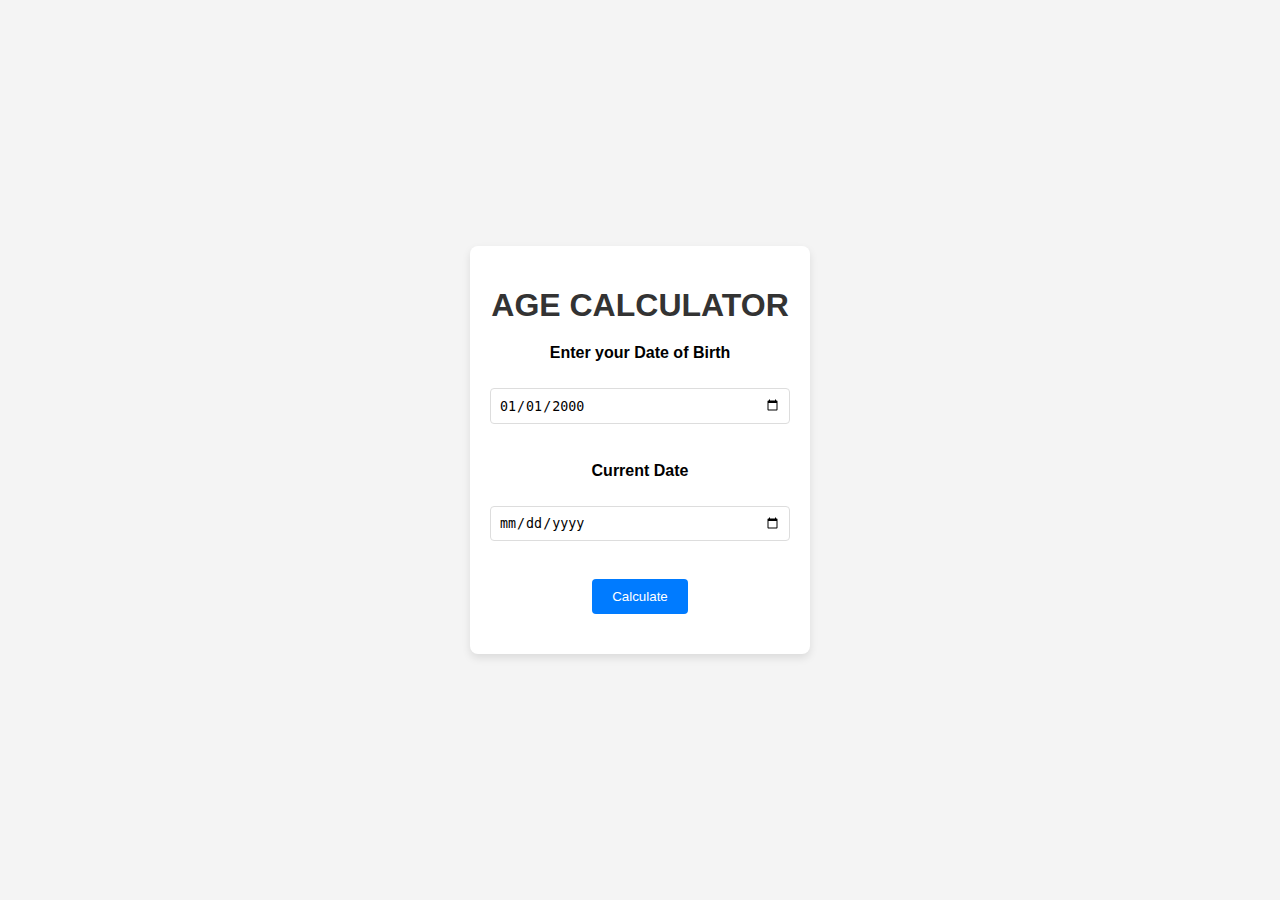
<file: Age Calculator/index.html>
<!DOCTYPE html>
<html>
<head>
    <title>Age Calculator</title>
    <link rel="stylesheet" 
          href="style.css" />
</head>
<body>
    <div class="card">
        <header>
            <h1>AGE CALCULATOR</h1>
        </header>
        <div>
            <label>Enter your Date of Birth</label><br>
            <input id="inputDob" 
                   type="date" 
                   value="2000-01-01" />
        </div>
        <br />
        <!-- Take the date from which age is to be calculated -->
        <div>
            <label>Current Date</label><br>
            <input id="cdate"
                   type="date" 
                   value="" />
        </div>
        <br />
        <button type="button" 
                onclick="getDOB()">
            Calculate
        </button>
        <br />
        <div id="currentAge"></div>
        <script src="script.js"></script>
    </div>
</body>
</html>
</file>
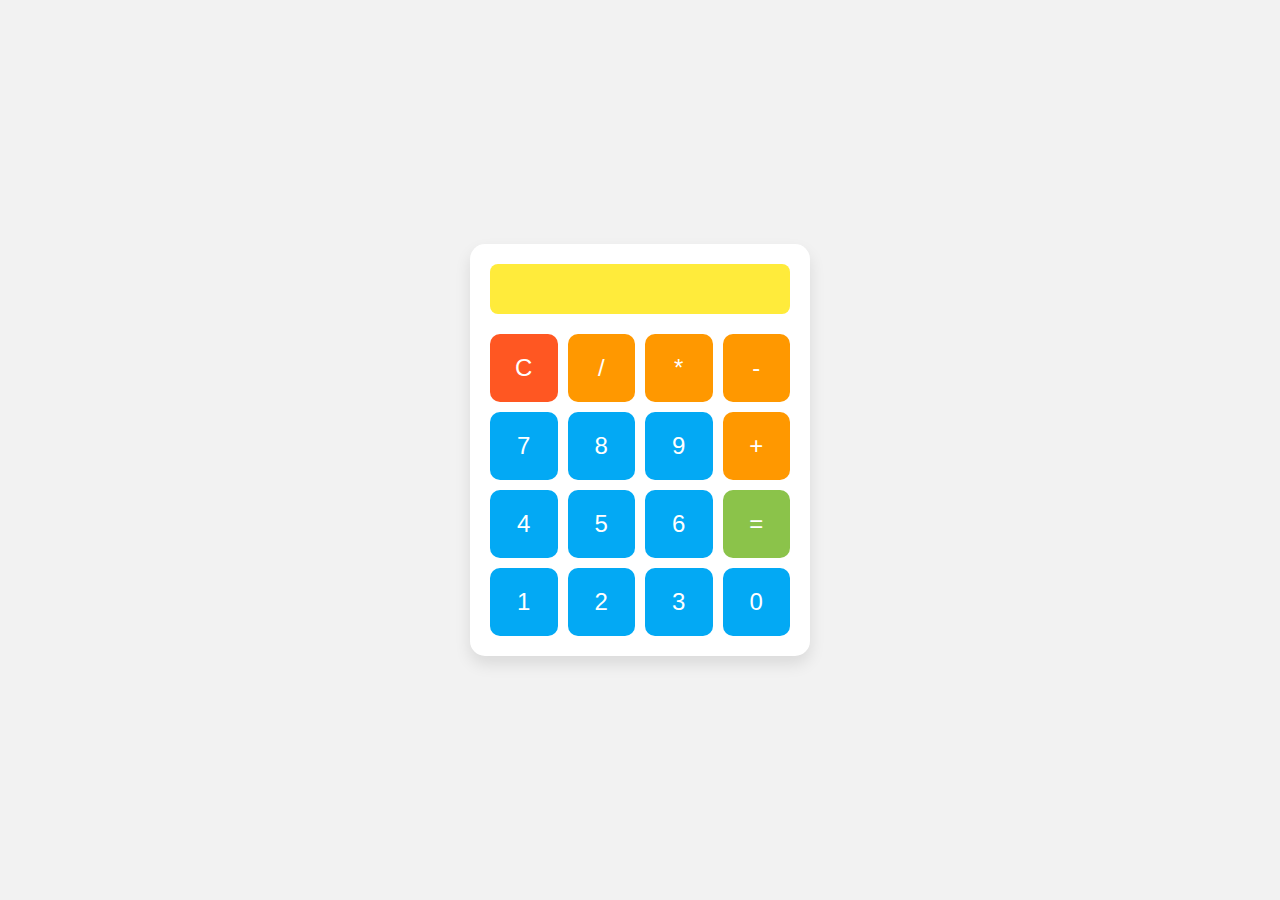
<file: Calculator/index.html>
<html>
<head>
    <style>
        body {
            font-family: Arial, sans-serif;
            display: flex;
            justify-content: center;
            align-items: center;
            height: 100vh;
            background-color: #f2f2f2;
            margin: 0;
        }
        .calculator {
            width: 300px;
            background-color: #fff;
            border-radius: 15px;
            box-shadow: 0 8px 16px rgba(0, 0, 0, 0.1);
            padding: 20px;
        }
        .display {
            width: 100%;
            height: 50px;
            text-align: right;
            font-size: 1.5rem;
            padding: 10px;
            margin-bottom: 20px;
            border: none;
            background-color: #ffeb3b;
            border-radius: 8px;
            color: #333;
        }
        .buttons {
            display: grid;
            grid-template-columns: repeat(4, 1fr);
            gap: 10px;
        }
        .button {
            background-color: #03a9f4;
            border: none;
            font-size: 1.5rem;
            padding: 20px;
            cursor: pointer;
            border-radius: 10px;
            transition: background-color 0.3s, transform 0.2s;
            color: white;
        }
        .button:hover {
            background-color: #0288d1;
            transform: scale(1.1);
        }
        .button:active {
            transform: scale(0.95);
        }
        .button.clear {
            background-color: #ff5722;
        }
        .button.clear:hover {
            background-color: #e64a19;
        }
        .button.equal {
            background-color: #8bc34a;
        }
        .button.equal:hover {
            background-color: #689f38;
        }
        .button.operator {
            background-color: #ff9800;
        }
        .button.operator:hover {
            background-color: #f57c00;
        }
    </style>
</head>
<body>
    <div class="calculator">
        <input type="text" id="display" class="display" disabled>
        <div class="buttons">
            <button class="button clear" onclick="clearDisplay()">C</button>
            <button class="button operator" onclick="appendOperation('/')">/</button>
            <button class="button operator" onclick="appendOperation('*')">*</button>
            <button class="button operator" onclick="appendOperation('-')">-</button>

            <button class="button" onclick="appendNumber('7')">7</button>
            <button class="button" onclick="appendNumber('8')">8</button>
            <button class="button" onclick="appendNumber('9')">9</button>
            <button class="button operator" onclick="appendOperation('+')">+</button>

            <button class="button" onclick="appendNumber('4')">4</button>
            <button class="button" onclick="appendNumber('5')">5</button>
            <button class="button" onclick="appendNumber('6')">6</button>
            <button class="button equal" onclick="calculate()">=</button>

            <button class="button" onclick="appendNumber('1')">1</button>
            <button class="button" onclick="appendNumber('2')">2</button>
            <button class="button" onclick="appendNumber('3')">3</button>
            <button class="button" onclick="appendNumber('0')">0</button>
        </div>
    </div>

    <script>
        let currentInput = '';
        let currentOperation = '';
        let previousInput = '';

        function appendNumber(number) {
            currentInput += number;
            document.getElementById('display').value = `${previousInput} ${currentOperation} ${currentInput}`;
        }

        function appendOperation(operation) {
            if (currentInput === '') return;
            if (previousInput !== '') {
                calculate(); // Calculate the previous operation before appending a new one
            }
            currentOperation = operation;
            previousInput = currentInput;
            currentInput = '';
            document.getElementById('display').value = `${previousInput} ${currentOperation}`;
        }

        function calculate() {
            if (previousInput === '' || currentInput === '') return;
            let result;
            let prev = parseFloat(previousInput);
            let current = parseFloat(currentInput);

            switch (currentOperation) {
                case '+':
                    result = prev + current;
                    break;
                case '-':
                    result = prev - current;
                    break;
                case '*':
                    result = prev * current;
                    break;
                case '/':
                    if (current === 0) {
                        alert("Cannot divide by zero");
                        return;
                    }
                    result = prev / current;
                    break;
                default:
                    return;
            }

            currentInput = result.toString();
            currentOperation = '';
            previousInput = '';
            document.getElementById('display').value = currentInput;
        }

        function clearDisplay() {
            currentInput = '';
            previousInput = '';
            currentOperation = '';
            document.getElementById('display').value = '';
        }
    </script>
</body>
</html>
</file>
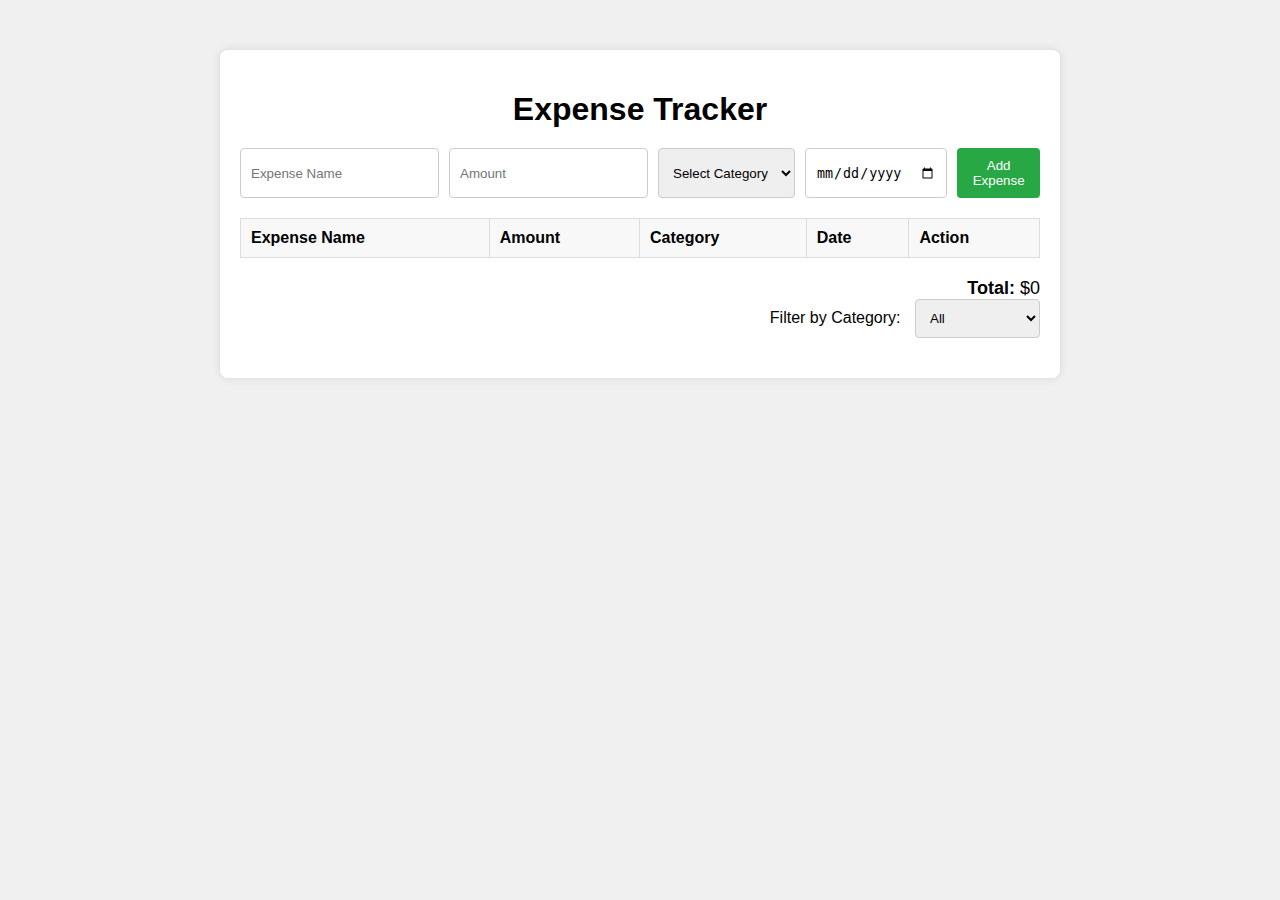
<file: Expense Tracker/index.html>
<!DOCTYPE html>
<html>

<head>
    <title>Expense Tracker</title>
    <link rel="stylesheet" type="text/css" href="style.css" />
</head>

<body>
    <div class="container">
        <h1>Expense Tracker</h1>
        <form id="expense-form">
            <input type="text" id="expense-name" placeholder="Expense Name" required />
            <input type="number" id="expense-amount" placeholder="Amount" required />
            <select id="expense-category" required>
                <option value="" disabled selected>Select Category</option>
                <option value="Food">Food</option>
                <option value="Transport">Transport</option>
                <option value="Entertainment">Entertainment</option>
                <option value="Other">Other</option>
            </select>
            <input type="date" id="expense-date" required />
            <button type="submit">Add Expense</button>
        </form>
        <div class="expense-table">
            <table>
                <thead>
                    <tr>
                        <th>Expense Name</th>
                        <th>Amount</th>
                        <th>Category</th>
                        <th>Date</th>
                        <th>Action</th>
                    </tr>
                </thead>
                <tbody id="expense-list"></tbody>
            </table>
            <div class="total-amount">
                <strong>Total:</strong> $<span id="total-amount">0</span>
            </div>
        </div>
        <div class="filter">
            <label for="filter-category">Filter by Category:</label>
            <select id="filter-category">
                <option value="All">All</option>
                <option value="Food">Food</option>
                <option value="Transport">Transport</option>
                <option value="Entertainment">Entertainment</option>
                <option value="Other">Other</option>
            </select>
        </div>
    </div>
    <script src="script.js"></script>
</body>

</html>
</file>
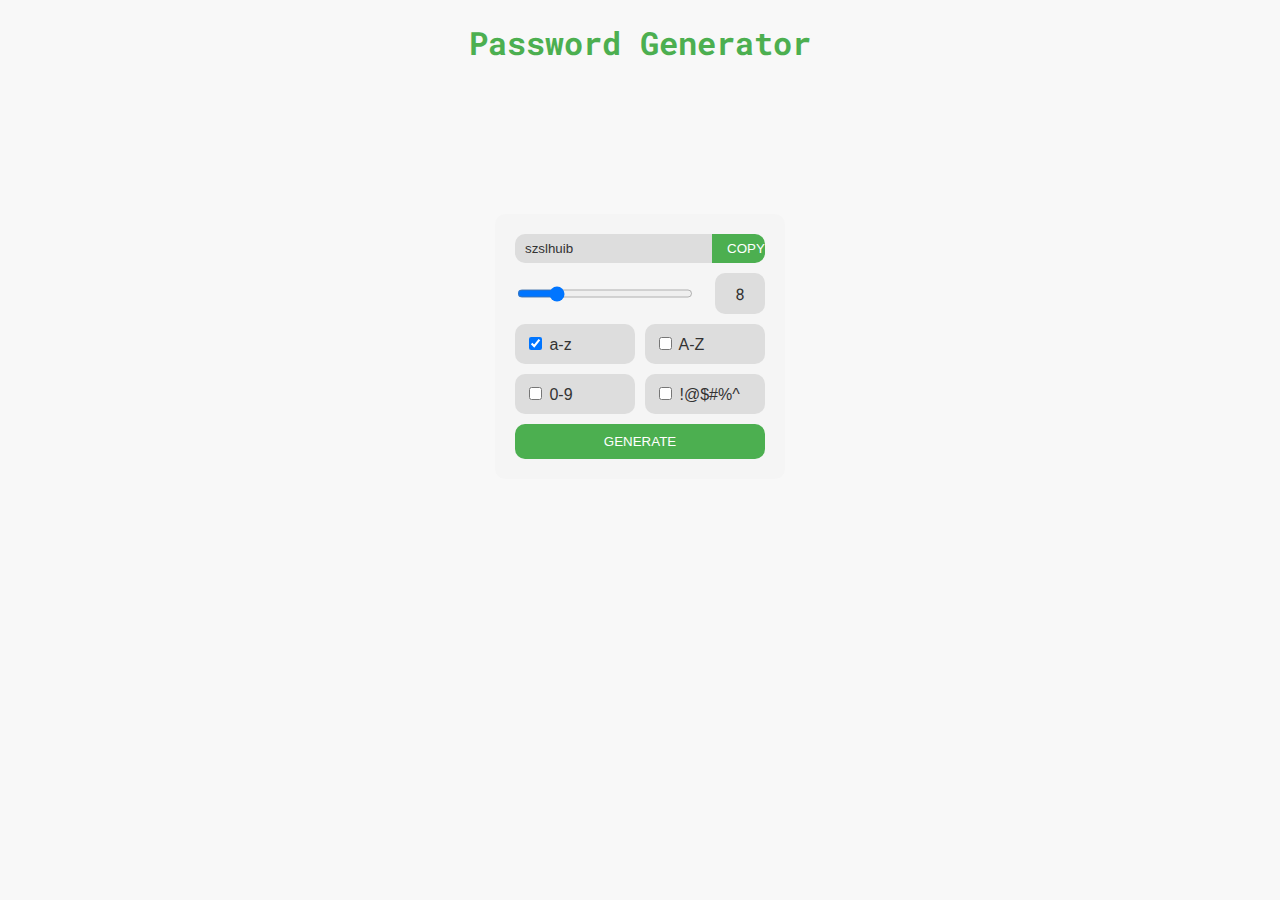
<file: Password Generator App/index.html>
<!-- index.html  -->
<!DOCTYPE html>
<html lang="en">
  <head>
    <meta charset="UTF-8" />
    <meta
      name="viewport"
      content="width=device-width, 
                   initial-scale=1.0"
    />
    <link rel="stylesheet" href="style.css" />
    <title>Password Generator</title>
  </head>

  <body>
    <h1>Password Generator</h1>
    <div class="generator">
      <div class="password">
        <input type="text" value="test" />
        <button>copy</button>
      </div>
      <div class="range">
        <input type="range" min="4" max="24" value="8" />
        <span>8</span>
      </div>
      <div class="options">
        <div class="option">
          <label>
            <input type="checkbox" id="lowercaseCb" checked />
            <span>a-z</span>
          </label>
        </div>
        <div class="option">
          <label>
            <input type="checkbox" id="uppercaseCb" />
            <span>A-Z</span>
          </label>
        </div>
        <div class="option">
          <label>
            <input type="checkbox" id="digitsCb" />
            <span>0-9</span>
          </label>
        </div>
        <div class="option">
          <label>
            <input type="checkbox" id="specialsCb" />
            <span>!@$#%^</span>
          </label>
        </div>
      </div>
      <button class="generate">generate</button>
    </div>
    <script src="script.js"></script>
  </body>
</html>
</file>
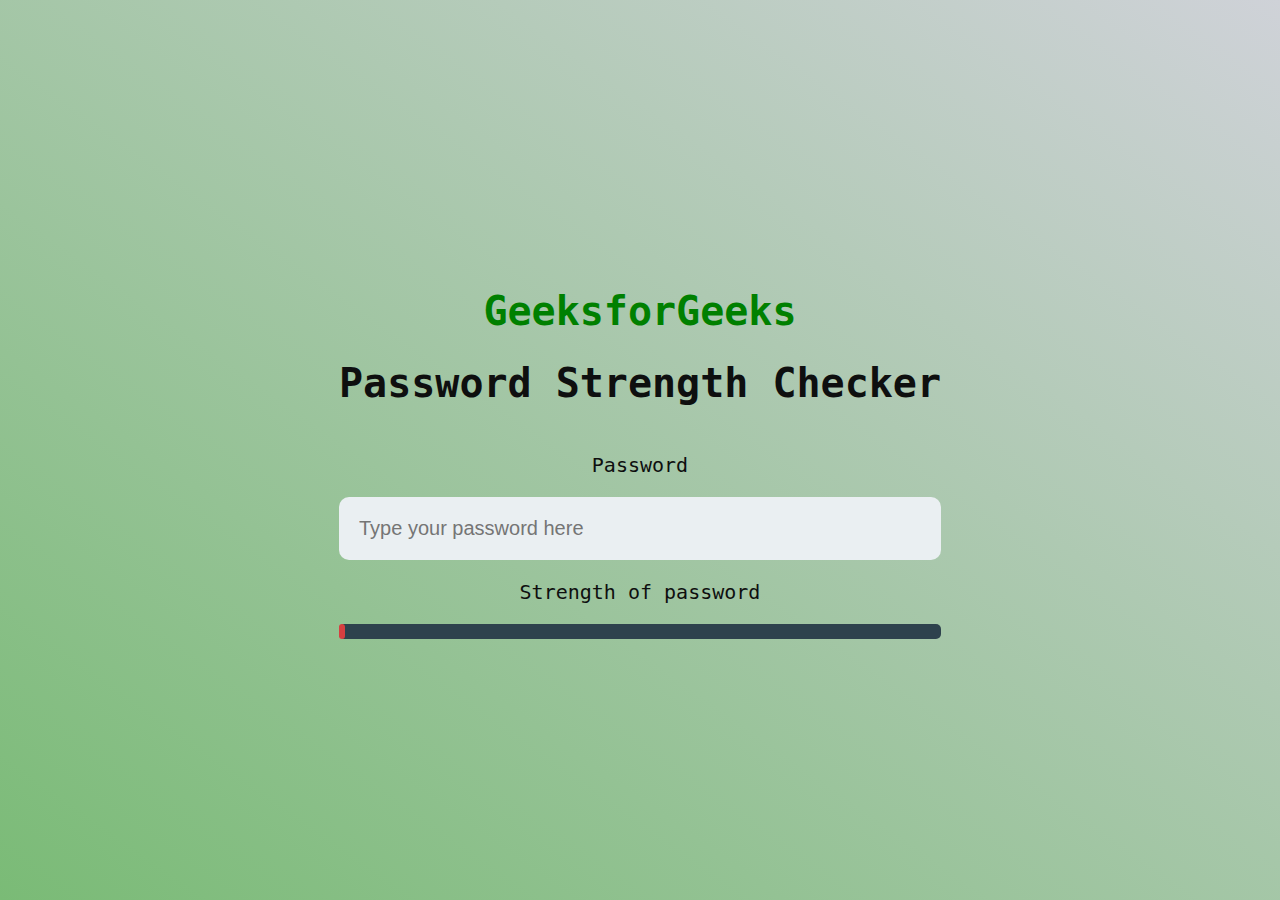
<file: Password Strength Checker/index.html>
<!--index.html-->

<!DOCTYPE html>
<html lang="en">
  <head>
    <meta
      name="viewport"
      content="width=device-width, 
                   initial-scale=1.0"
    />
    <link rel="stylesheet" href="style.css" />
    <script src="script.js"></script>
  </head>

  <body>
    <div class="group">
      <h1 id="top">GeeksforGeeks</h1>
      <h1>Password Strength Checker</h1>
      <label for="">Password</label>
      <input type="text" id="password" placeholder="Type your password here" />
      <label for=""> Strength of password </label>
      <div class="power-container">
        <div id="power-point"></div>
      </div>
    </div>
  </body>
</html>
</file>
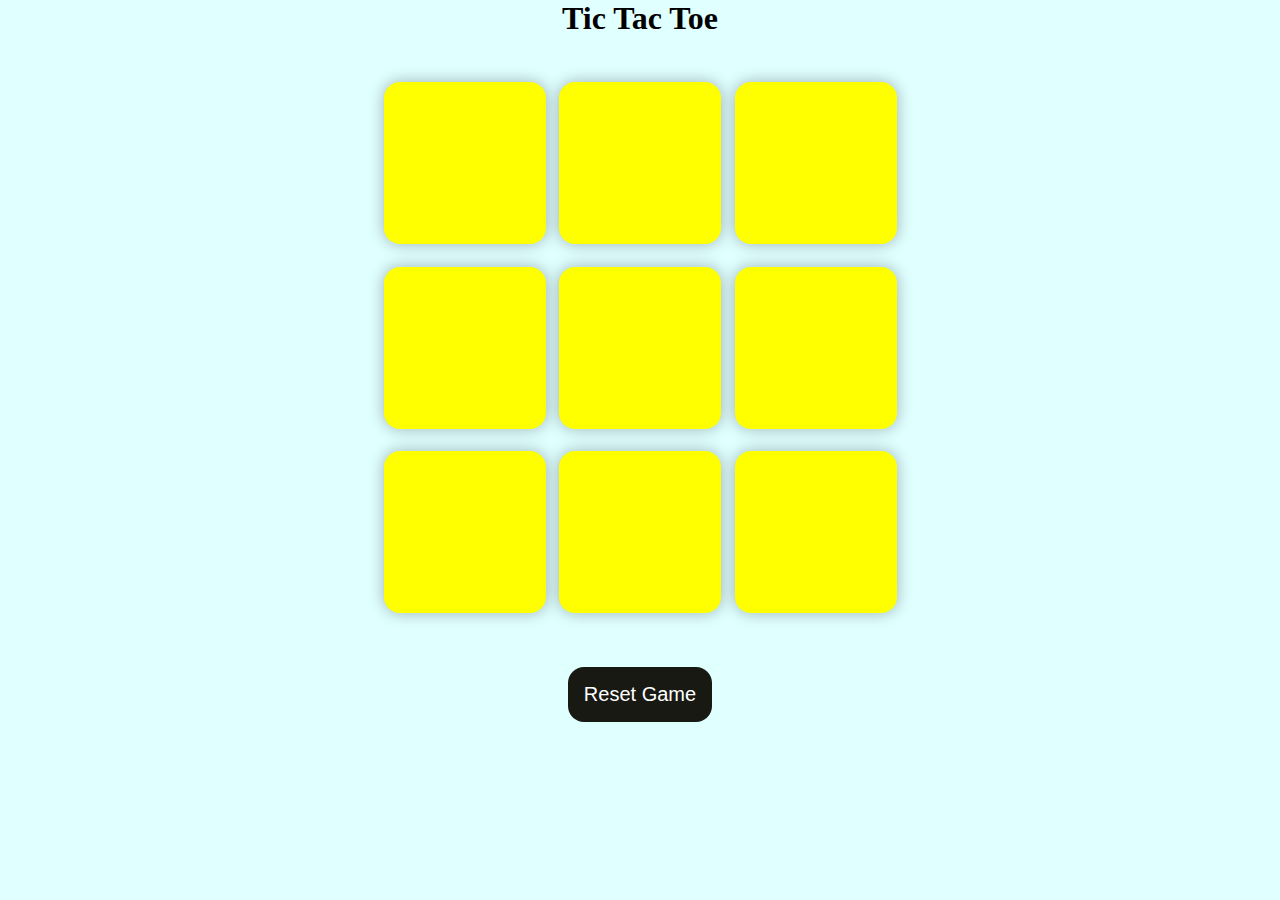
<file: Tic-Tac-Toe Game/index.html>
<html>
  <head>
    <style>
      * {
        margin: 0;
        padding: 0;
      }
      body {
        background-color: lightcyan;
        text-align: center;
      }
      .container {
        height: 70vh;
        display: flex;
        justify-content: center;
        align-items: center;
      }
      .game {
        height: 60vmin;
        width: 60vmin;
        display: flex;
        flex-wrap: wrap;
        gap: 1.5vmin;
        justify-content: center;
      }
      .box {
        height: 18vmin;
        width: 18vmin;
        border-radius: 1rem;
        border: none;
        box-shadow: 0 0 1rem rgba(0, 0, 0, 0.3);
        font-size: 8vmin;
        color: red;
        background-color: yellow;
      }
      #reset {
        padding: 1rem;
        font-size: 1.25rem;
        background: #191913;
        color: white;
        border-radius: 1rem;
        border: none;
      }
      .box:hover {
        background-color: chocolate;
      }
      #new-btn {
        padding: 1rem;
        font-size: 1.25rem;
        background: #191913;
        color: white;
        border-radius: 1rem;
        border: none;
      }
      #msg {
        font-size: 8vmin;
      }
      .msg-container {
        height: 30vmin;
      }
      .hide {
        display: none;
      }
    </style>
  </head>
  <body>
    <div class="msg-container hide">
      <p id="msg">Winner</p>
      <button id="new-btn">New Game</button>
    </div>
    <main>
      <h1>Tic Tac Toe</h1>
      <div class="container">
        <div class="game">
          <button class="box"></button>
          <button class="box"></button>
          <button class="box"></button>
          <button class="box"></button>
          <button class="box"></button>
          <button class="box"></button>
          <button class="box"></button>
          <button class="box"></button>
          <button class="box"></button>
        </div>
      </div>
      <button id="reset">Reset Game</button>
    </main>
    <script>
      let boxes = document.querySelectorAll(".box");
      let resetBtn = document.querySelector("#reset");
      let turnO = true; // Player O starts
      let newGameBtn = document.querySelector("#new-btn");
      let msgContainer = document.querySelector(".msg-container");
      let msg = document.querySelector("#msg");

      const winPatterns = [
        [0, 1, 2],
        [0, 3, 6],
        [0, 4, 8],
        [1, 4, 7],
        [2, 5, 8],
        [2, 4, 6],
        [3, 4, 5],
        [6, 7, 8],
      ];

      boxes.forEach((box) => {
        box.addEventListener("click", function () {
          if (turnO) {
            box.innerText = "O";
            box.style.color = "green";
            turnO = false;
            box.disabled = true;
            checkWinner();
          } else {
            box.innerText = "X";
            box.style.color = "black";
            turnO = true;
            box.disabled = true;
            checkWinner();
          }
        });
      });

      const enableBoxes = () => {
        for (let box of boxes) {
          box.disabled = false;
          box.innerText = "";
        }
      };

      const disableBoxes = () => {
        for (let box of boxes) {
          box.disabled = true;
        }
      };

      const showWinner = (winner) => {
        msg.innerText = `Congratulations, Winner is ${winner}`;
        msgContainer.classList.remove("hide");
        disableBoxes();
      };

      const checkWinner = () => {
        let hasWin = false;
        for (let pattern of winPatterns) {
          let pos1Val = boxes[pattern[0]].innerText;
          let pos2Val = boxes[pattern[1]].innerText;
          let pos3Val = boxes[pattern[2]].innerText;

          if (
            pos1Val !== "" &&
            pos2Val !== "" &&
            pos3Val !== "" &&
            pos1Val === pos2Val &&
            pos2Val === pos3Val
          ) {
            showWinner(pos1Val);
            hasWin = true;
            return;
          }
        }

        if (!hasWin) {
          const allBoxes = [...boxes].every((box) => box.innerText !== "");
          if (allBoxes) {
            msgContainer.classList.remove("hide");
            msg.innerText = "Match Drawn";
          }
        }
      };

      const resetGame = () => {
        turnO = true;
        enableBoxes();
        msgContainer.classList.add("hide");
      };

      newGameBtn.addEventListener("click", resetGame);
      resetBtn.addEventListener("click", resetGame);
    </script>
  </body>
</html>
</file>
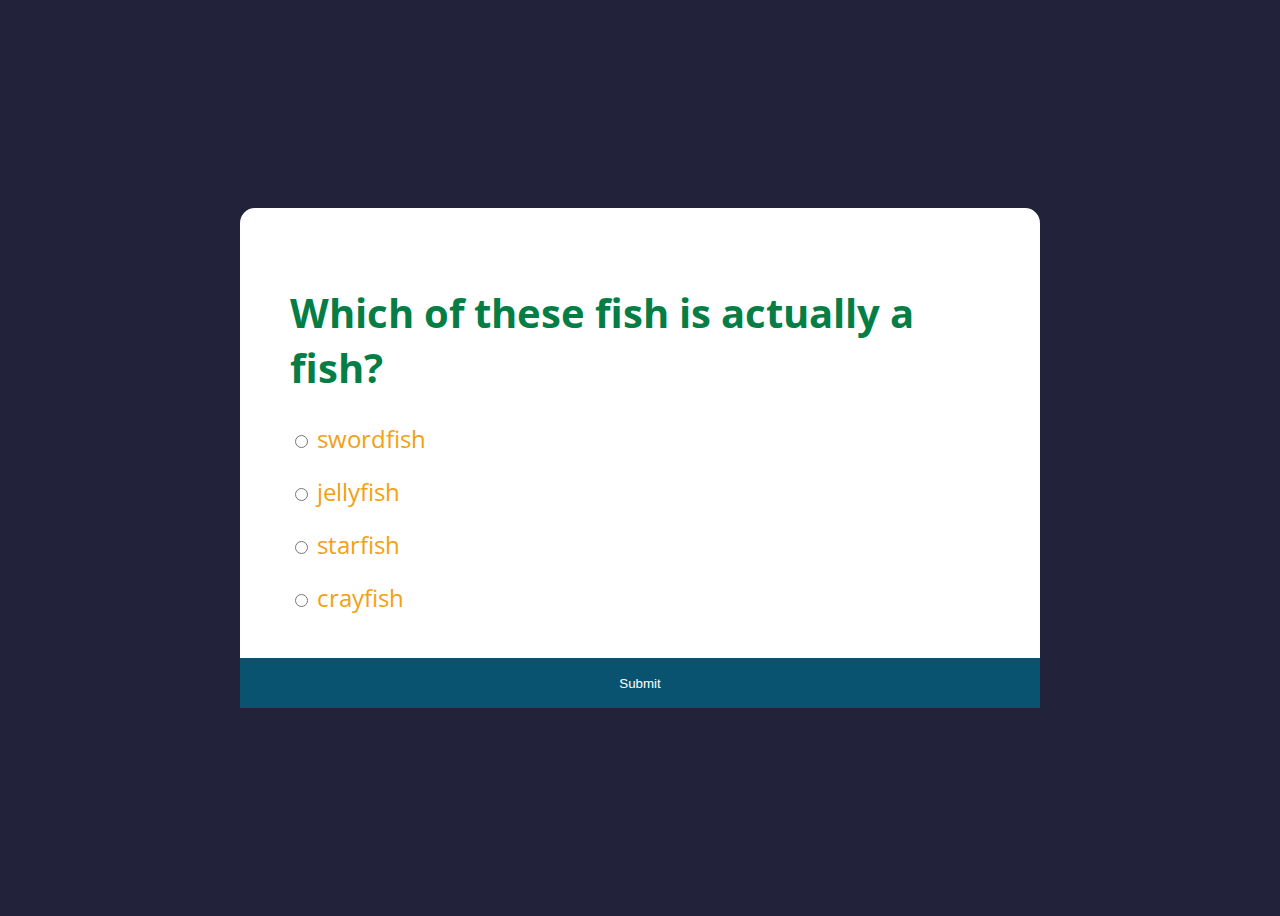
<file: JScript Quiz/quiz.html>
<!DOCTYPE html>
<html lang="en">
  <head>
    <meta charset="UTF-8" />
    <meta name="viewport" content="width=device-width, initial-scale=1.0" />
    <link
      href="https://fonts.googleapis.com/css2?family=Open+Sans:wght@300;400;500;600;700;800&display=swap"
      rel="stylesheet"
    />
    <link rel="stylesheet" href="./quiz.css" />
    <title>Quiz Project</title>
  </head>
  <body>
    <div class="container">
      <div class="game">
        <div class="content">
          <h1 class="question"></h1>
          <div class="answers">

          </div>
        </div>
        <button class="submit">Submit</button>
      </div>
      <div class="result">
        <h1>Congratulations!</h1>
        <h3 class="correct"></h3>
        <h3 class="wrong"></h3>
        <h2 class="score"></h2>
        <button class="play">Play Again</button>
      </div>
    </div>

    <script src="quiz.js"></script>
  </body>
</html>
</file>
<file: Age Calculator/style.css>
/* Basic styling for the body */
body {
  font-family: Arial, sans-serif;
  background-color: #f4f4f4;
  margin: 0;
  padding: 0;
  display: flex;
  justify-content: center;
  align-items: center;
  height: 100vh;
}
/* Card styling */
.card {
  background: white;
  padding: 20px;
  border-radius: 8px;
  box-shadow: 0 4px 8px rgba(0, 0, 0, 0.1);
  width: 300px;
  text-align: center;
}
header h1 {
  margin-bottom: 20px;
  color: #333;
}
label {
  display: block;
  margin-bottom: 8px;
  font-weight: bold;
}

input[type="date"] {
  border: 1px solid #ddd;
  border-radius: 4px;
  padding: 8px;
  width: 100%;
  box-sizing: border-box;
  margin-bottom: 20px;
}
button {
  background-color: #007bff;
  border: none;
  color: white;
  padding: 10px 20px;
  border-radius: 4px;
  cursor: pointer;
}
button:hover {
  background-color: #0056b3;
}
#currentAge {
  margin-top: 20px;
  font-size: 18px;
  font-weight: bold;
}
</file>
<file: Expense Tracker/style.css>
/* style.css */
body {
    font-family: Arial, sans-serif;
    background-color: #f0f0f0;
    margin: 0;
    padding: 0;
}

.container {
    max-width: 800px;
    margin: 50px auto;
    padding: 20px;
    background-color: #fff;
    box-shadow: 0 0 10px rgba(0, 0, 0, 0.1);
    border-radius: 8px;
}

h1 {
    text-align: center;
    margin-bottom: 20px;
}

form {
    display: flex;
    gap: 10px;
    margin-bottom: 20px;
}

form input, form select, form button {
    padding: 10px;
    border: 1px solid #ccc;
    border-radius: 4px;
}

form button {
    background-color: #28a745;
    color: white;
    border: none;
    cursor: pointer;
}

form button:hover {
    background-color: #218838;
}

.expense-table table {
    width: 100%;
    border-collapse: collapse;
    margin-bottom: 20px;
}

.expense-table th, .expense-table td {
    padding: 10px;
    border: 1px solid #ddd;
    text-align: left;
}

.expense-table th {
    background-color: #f8f8f8;
}

.total-amount {
    text-align: right;
    font-size: 18px;
}

.filter {
    margin-bottom: 20px;
    text-align: right;
}

.filter label {
    margin-right: 10px;
}

.filter select {
    padding: 10px;
    border: 1px solid #ccc;
    border-radius: 4px;
}
</file>
<file: Password Generator App/style.css>
/* style.css */
@import url(
"https://fonts.googleapis.com/css2?family=Roboto+Mono&display=swap");

body {
    background-color: #f8f8f8;
    color: #333;
    font-family: "Roboto Mono", monospace;
}

.generator {
    background-color: #f5f5f5;
    width: 250px;
    margin: 150px auto;
    padding: 20px;
    border-radius: 10px;
}

div.password {
    display: grid;
    grid-template-columns: auto min-content;
    border-radius: 10px;
    overflow: hidden;
}

div.password input {
    padding: 7px 10px;
    background-color: #ddd;
    border: 0;
    color: #333;
}

button {
    background-color: #4caf50;
    color: #fff;
    text-transform: uppercase;
    padding: 5px 15px;
    border: 0;
    border-radius: 10px;
}

div.password button {
    border-radius: 0;
}

div.range {
    margin: 10px 0;
    display: grid;
    grid-template-columns: 1fr min-content;
}

div.range span {
    background-color: #ddd;
    padding: 10px;
    margin-left: 20px;
    min-width: 30px;
    text-align: center;
    border-radius: 10px;
}

div.options {
    display: grid;
    grid-template-columns: 1fr 1fr;
    gap: 10px;
}

div.options label {
    display: block;
    background-color: #ddd;
    padding: 10px;
    border-radius: 10px;
    cursor: pointer;
    font-family: sans-serif;
}

button.generate {
    width: 100%;
    margin-top: 10px;
    padding: 10px;
}

h1 {
    text-align: center;
    color: #4caf50;
}
</file>
<file: Password Strength Checker/style.css>
/* style.css */

body {
  margin: 0;
  font-family: monospace;
  min-height: 100vh;
  display: flex;
  justify-content: center;
  align-items: center;
  background-image: linear-gradient(to top right, #7abb76, #cfd2d8);
  color: #0e0f0f;
  font-size: 20px;
}

#top {
  color: green;
}

.group {
  width: auto;
  text-align: center;
}

.group label {
  display: block;
  padding: 20px 0;
}

.group input {
  border: none;
  outline: none;
  padding: 20px;
  width: calc(100% - 40px);
  border-radius: 10px;
  background-color: #eaeff2;
  color: #3ba62f;
  font-size: 20px;
}

.group .power-container {
  background-color: #2e424d;
  width: 100%;
  height: 15px;
  border-radius: 5px;
}

.group .power-container #power-point {
  background-color: #d73f40;
  width: 1%;
  height: 100%;
  border-radius: 5px;
  transition: 0.5s;
}
</file>
<file: JScript Quiz/quiz.css>
body {
  background-color: #22223b;
  height: 100vh;
  display: flex;
  align-items: center;
  justify-content: center;
  font-family: "Open Sans", sans-serif;
}

.container {
  width: 800px;
  height: 500px;
  background-color: white;
  border-radius: 15px;
  position: relative;
}
/* 
.game {
  display: none;
} */

.content {
  padding: 50px;
}

.question {
  font-size: 40px;
  color: rgb(4, 126, 69);
}

.answer {
  font-size: 24px;
  margin-bottom: 20px;
  color: rgb(243, 161, 20);
  cursor: pointer;
}

.submit {
  background-color: rgb(10, 83, 112);
  color: white;
  border: none;
  width: 100%;
  height: 50px;
  cursor: pointer;
  position: absolute;
  bottom: 0;
}

.result {
  display: none;
  padding: 50px;
  text-align: center;
}

.result h1 {
  font-size: 50px;
}

.correct {
  color: rgb(144, 57, 232);
}

.wrong {
  color: red;
}

.play {
  color: white;
  background-color: rebeccapurple;
  padding: 10px 20px;
  cursor: pointer;
  border: none;
  border-radius: 10em;
}
</file>
